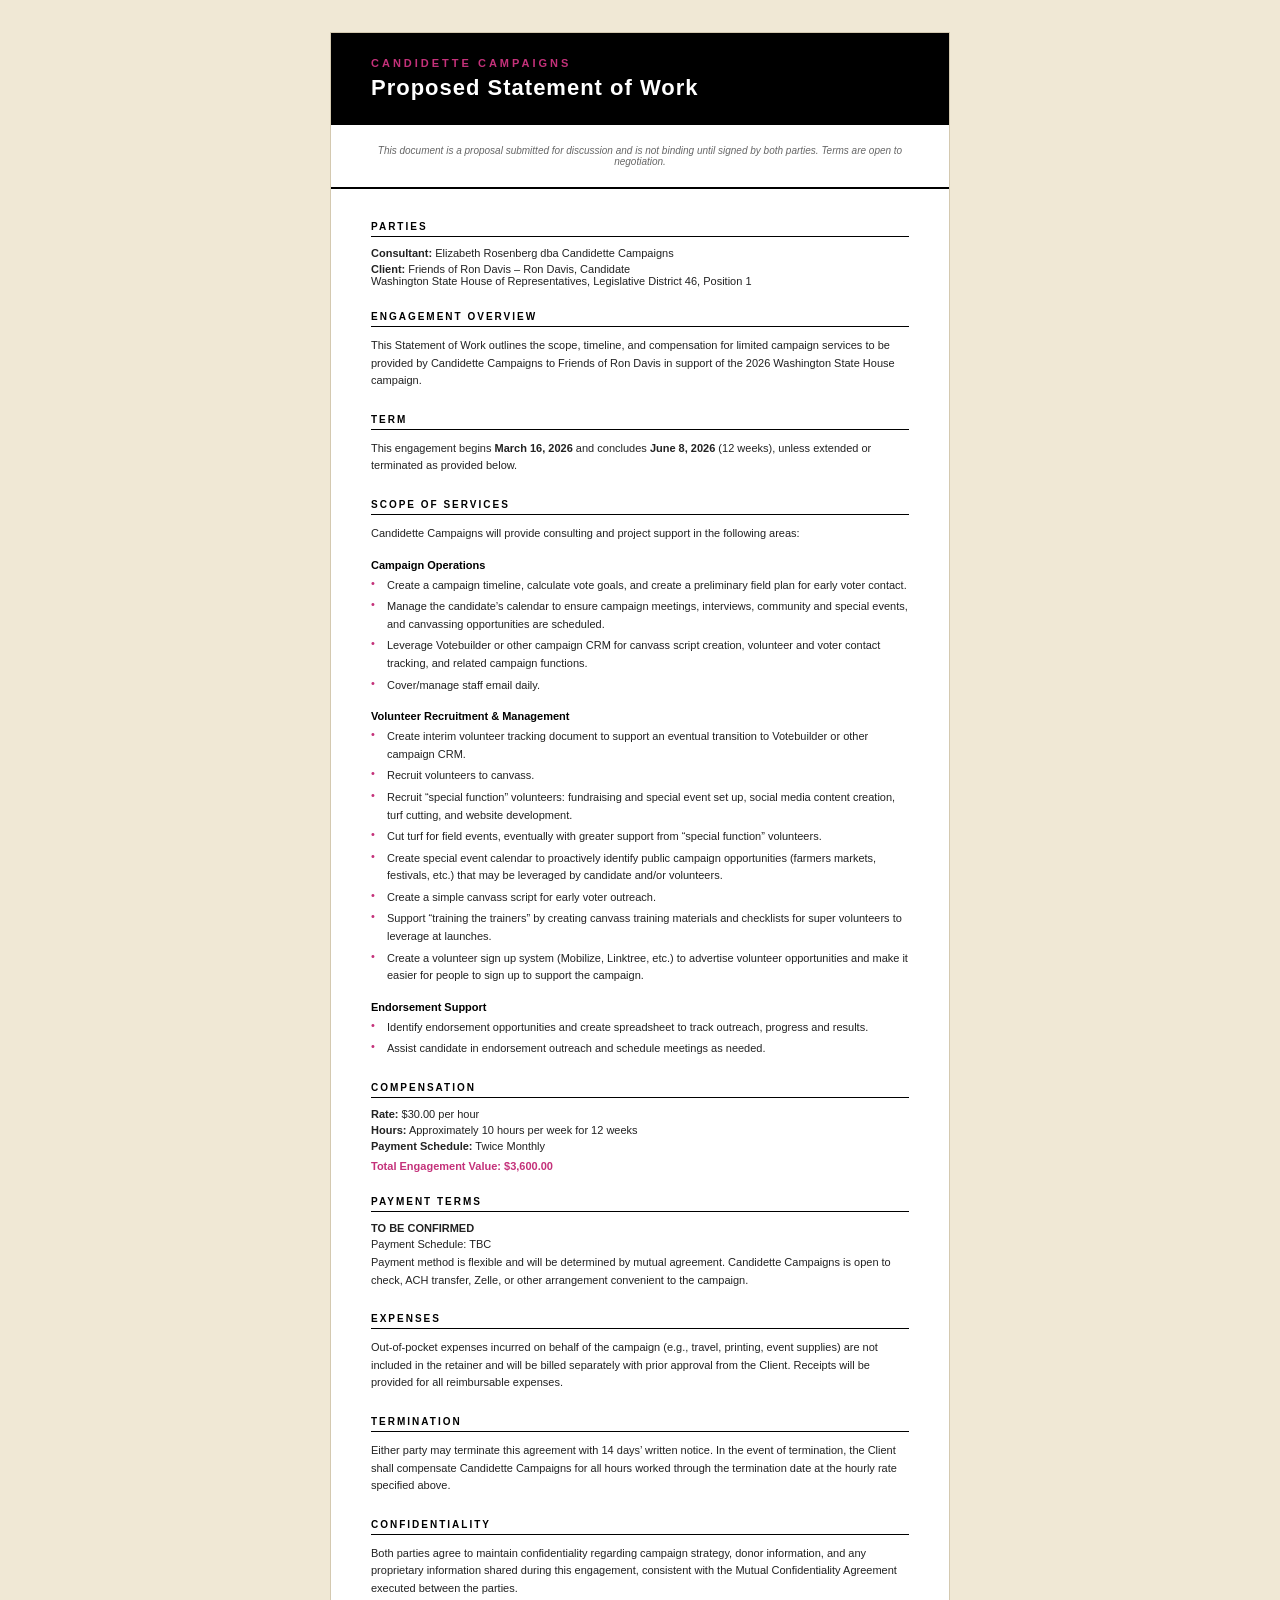
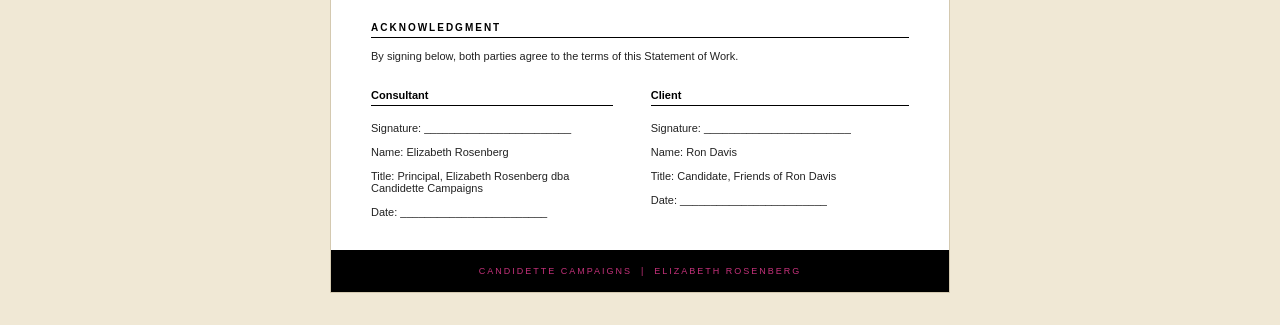
<file: projects/ron-davis/deliverables/EMAIL SOW-Ron Davis.html>
<!DOCTYPE html>
<html lang="en">
<head>
  <meta charset="UTF-8">
  <meta name="viewport" content="width=device-width, initial-scale=1.0">
  <title>Proposed Statement of Work — Candidette Campaigns</title>
</head>
<body style="margin:0;padding:0;background-color:#f0e8d5;font-family:Arial,Helvetica,sans-serif;">

  <!-- Wrapper -->
  <table width="100%" cellpadding="0" cellspacing="0" border="0" style="background-color:#f0e8d5;">
    <tr>
      <td align="center" style="padding:32px 16px;">

        <!-- Card -->
        <table width="620" cellpadding="0" cellspacing="0" border="0" style="max-width:620px;width:100%;background-color:#ffffff;border:1px solid #d4c9b0;">

          <!-- Header -->
          <tr>
            <td style="background-color:#000000;padding:24px 40px;">
              <p style="margin:0;font-family:Arial,Helvetica,sans-serif;font-size:11px;letter-spacing:3px;text-transform:uppercase;color:#C4317A;font-weight:bold;">Candidette Campaigns</p>
              <p style="margin:6px 0 0 0;font-family:Arial,Helvetica,sans-serif;font-size:22px;font-weight:bold;color:#ffffff;letter-spacing:1px;">Proposed Statement of Work</p>
            </td>
          </tr>

          <!-- Proposal note -->
          <tr>
            <td style="padding:20px 40px;border-bottom:2px solid #000000;">
              <p style="margin:0;font-family:Arial,Helvetica,sans-serif;font-size:10px;color:#666666;font-style:italic;text-align:center;">This document is a proposal submitted for discussion and is not binding until signed by both parties. Terms are open to negotiation.</p>
            </td>
          </tr>

          <!-- Body -->
          <tr>
            <td style="padding:32px 40px;">

              <!-- Parties -->
              <p style="margin:0 0 4px 0;font-family:Arial,Helvetica,sans-serif;font-size:10px;font-weight:bold;text-transform:uppercase;letter-spacing:2px;color:#000000;border-bottom:1px solid #000000;padding-bottom:4px;">Parties</p>
              <p style="margin:10px 0 4px 0;font-family:Arial,Helvetica,sans-serif;font-size:11px;color:#222222;"><strong>Consultant:</strong> Elizabeth Rosenberg dba Candidette Campaigns</p>
              <p style="margin:0 0 24px 0;font-family:Arial,Helvetica,sans-serif;font-size:11px;color:#222222;"><strong>Client:</strong> Friends of Ron Davis – Ron Davis, Candidate<br>Washington State House of Representatives, Legislative District 46, Position 1</p>

              <!-- Engagement Overview -->
              <p style="margin:0 0 4px 0;font-family:Arial,Helvetica,sans-serif;font-size:10px;font-weight:bold;text-transform:uppercase;letter-spacing:2px;color:#000000;border-bottom:1px solid #000000;padding-bottom:4px;">Engagement Overview</p>
              <p style="margin:10px 0 24px 0;font-family:Arial,Helvetica,sans-serif;font-size:11px;color:#222222;line-height:1.6;">This Statement of Work outlines the scope, timeline, and compensation for limited campaign services to be provided by Candidette Campaigns to Friends of Ron Davis in support of the 2026 Washington State House campaign.</p>

              <!-- Term -->
              <p style="margin:0 0 4px 0;font-family:Arial,Helvetica,sans-serif;font-size:10px;font-weight:bold;text-transform:uppercase;letter-spacing:2px;color:#000000;border-bottom:1px solid #000000;padding-bottom:4px;">Term</p>
              <p style="margin:10px 0 24px 0;font-family:Arial,Helvetica,sans-serif;font-size:11px;color:#222222;line-height:1.6;">This engagement begins <strong>March 16, 2026</strong> and concludes <strong>June 8, 2026</strong> (12 weeks), unless extended or terminated as provided below.</p>

              <!-- Scope of Services -->
              <p style="margin:0 0 4px 0;font-family:Arial,Helvetica,sans-serif;font-size:10px;font-weight:bold;text-transform:uppercase;letter-spacing:2px;color:#000000;border-bottom:1px solid #000000;padding-bottom:4px;">Scope of Services</p>
              <p style="margin:10px 0 8px 0;font-family:Arial,Helvetica,sans-serif;font-size:11px;color:#222222;line-height:1.6;">Candidette Campaigns will provide consulting and project support in the following areas:</p>

              <!-- Campaign Operations -->
              <p style="margin:16px 0 6px 0;font-family:Arial,Helvetica,sans-serif;font-size:11px;font-weight:bold;color:#000000;">Campaign Operations</p>
              <table width="100%" cellpadding="0" cellspacing="0" border="0">
                <tr><td width="16" valign="top" style="font-family:Arial,Helvetica,sans-serif;font-size:11px;color:#C4317A;padding-bottom:4px;">&#8226;</td><td style="font-family:Arial,Helvetica,sans-serif;font-size:11px;color:#222222;line-height:1.6;padding-bottom:4px;">Create a campaign timeline, calculate vote goals, and create a preliminary field plan for early voter contact.</td></tr>
                <tr><td width="16" valign="top" style="font-family:Arial,Helvetica,sans-serif;font-size:11px;color:#C4317A;padding-bottom:4px;">&#8226;</td><td style="font-family:Arial,Helvetica,sans-serif;font-size:11px;color:#222222;line-height:1.6;padding-bottom:4px;">Manage the candidate&#8217;s calendar to ensure campaign meetings, interviews, community and special events, and canvassing opportunities are scheduled.</td></tr>
                <tr><td width="16" valign="top" style="font-family:Arial,Helvetica,sans-serif;font-size:11px;color:#C4317A;padding-bottom:4px;">&#8226;</td><td style="font-family:Arial,Helvetica,sans-serif;font-size:11px;color:#222222;line-height:1.6;padding-bottom:4px;">Leverage Votebuilder or other campaign CRM for canvass script creation, volunteer and voter contact tracking, and related campaign functions.</td></tr>
                <tr><td width="16" valign="top" style="font-family:Arial,Helvetica,sans-serif;font-size:11px;color:#C4317A;">&#8226;</td><td style="font-family:Arial,Helvetica,sans-serif;font-size:11px;color:#222222;line-height:1.6;">Cover/manage staff email daily.</td></tr>
              </table>

              <!-- Volunteer Recruitment -->
              <p style="margin:16px 0 6px 0;font-family:Arial,Helvetica,sans-serif;font-size:11px;font-weight:bold;color:#000000;">Volunteer Recruitment &amp; Management</p>
              <table width="100%" cellpadding="0" cellspacing="0" border="0">
                <tr><td width="16" valign="top" style="font-family:Arial,Helvetica,sans-serif;font-size:11px;color:#C4317A;padding-bottom:4px;">&#8226;</td><td style="font-family:Arial,Helvetica,sans-serif;font-size:11px;color:#222222;line-height:1.6;padding-bottom:4px;">Create interim volunteer tracking document to support an eventual transition to Votebuilder or other campaign CRM.</td></tr>
                <tr><td width="16" valign="top" style="font-family:Arial,Helvetica,sans-serif;font-size:11px;color:#C4317A;padding-bottom:4px;">&#8226;</td><td style="font-family:Arial,Helvetica,sans-serif;font-size:11px;color:#222222;line-height:1.6;padding-bottom:4px;">Recruit volunteers to canvass.</td></tr>
                <tr><td width="16" valign="top" style="font-family:Arial,Helvetica,sans-serif;font-size:11px;color:#C4317A;padding-bottom:4px;">&#8226;</td><td style="font-family:Arial,Helvetica,sans-serif;font-size:11px;color:#222222;line-height:1.6;padding-bottom:4px;">Recruit &#8220;special function&#8221; volunteers: fundraising and special event set up, social media content creation, turf cutting, and website development.</td></tr>
                <tr><td width="16" valign="top" style="font-family:Arial,Helvetica,sans-serif;font-size:11px;color:#C4317A;padding-bottom:4px;">&#8226;</td><td style="font-family:Arial,Helvetica,sans-serif;font-size:11px;color:#222222;line-height:1.6;padding-bottom:4px;">Cut turf for field events, eventually with greater support from &#8220;special function&#8221; volunteers.</td></tr>
                <tr><td width="16" valign="top" style="font-family:Arial,Helvetica,sans-serif;font-size:11px;color:#C4317A;padding-bottom:4px;">&#8226;</td><td style="font-family:Arial,Helvetica,sans-serif;font-size:11px;color:#222222;line-height:1.6;padding-bottom:4px;">Create special event calendar to proactively identify public campaign opportunities (farmers markets, festivals, etc.) that may be leveraged by candidate and/or volunteers.</td></tr>
                <tr><td width="16" valign="top" style="font-family:Arial,Helvetica,sans-serif;font-size:11px;color:#C4317A;padding-bottom:4px;">&#8226;</td><td style="font-family:Arial,Helvetica,sans-serif;font-size:11px;color:#222222;line-height:1.6;padding-bottom:4px;">Create a simple canvass script for early voter outreach.</td></tr>
                <tr><td width="16" valign="top" style="font-family:Arial,Helvetica,sans-serif;font-size:11px;color:#C4317A;padding-bottom:4px;">&#8226;</td><td style="font-family:Arial,Helvetica,sans-serif;font-size:11px;color:#222222;line-height:1.6;padding-bottom:4px;">Support &#8220;training the trainers&#8221; by creating canvass training materials and checklists for super volunteers to leverage at launches.</td></tr>
                <tr><td width="16" valign="top" style="font-family:Arial,Helvetica,sans-serif;font-size:11px;color:#C4317A;">&#8226;</td><td style="font-family:Arial,Helvetica,sans-serif;font-size:11px;color:#222222;line-height:1.6;">Create a volunteer sign up system (Mobilize, Linktree, etc.) to advertise volunteer opportunities and make it easier for people to sign up to support the campaign.</td></tr>
              </table>

              <!-- Endorsement Support -->
              <p style="margin:16px 0 6px 0;font-family:Arial,Helvetica,sans-serif;font-size:11px;font-weight:bold;color:#000000;">Endorsement Support</p>
              <table width="100%" cellpadding="0" cellspacing="0" border="0" style="margin-bottom:24px;">
                <tr><td width="16" valign="top" style="font-family:Arial,Helvetica,sans-serif;font-size:11px;color:#C4317A;padding-bottom:4px;">&#8226;</td><td style="font-family:Arial,Helvetica,sans-serif;font-size:11px;color:#222222;line-height:1.6;padding-bottom:4px;">Identify endorsement opportunities and create spreadsheet to track outreach, progress and results.</td></tr>
                <tr><td width="16" valign="top" style="font-family:Arial,Helvetica,sans-serif;font-size:11px;color:#C4317A;">&#8226;</td><td style="font-family:Arial,Helvetica,sans-serif;font-size:11px;color:#222222;line-height:1.6;">Assist candidate in endorsement outreach and schedule meetings as needed.</td></tr>
              </table>

              <!-- Compensation -->
              <p style="margin:0 0 4px 0;font-family:Arial,Helvetica,sans-serif;font-size:10px;font-weight:bold;text-transform:uppercase;letter-spacing:2px;color:#000000;border-bottom:1px solid #000000;padding-bottom:4px;">Compensation</p>
              <table width="100%" cellpadding="0" cellspacing="0" border="0" style="margin:10px 0 24px 0;">
                <tr><td style="font-family:Arial,Helvetica,sans-serif;font-size:11px;color:#222222;padding-bottom:4px;"><strong>Rate:</strong> $30.00 per hour</td></tr>
                <tr><td style="font-family:Arial,Helvetica,sans-serif;font-size:11px;color:#222222;padding-bottom:4px;"><strong>Hours:</strong> Approximately 10 hours per week for 12 weeks</td></tr>
                <tr><td style="font-family:Arial,Helvetica,sans-serif;font-size:11px;color:#222222;padding-bottom:4px;"><strong>Payment Schedule:</strong> Twice Monthly</td></tr>
                <tr><td style="font-family:Arial,Helvetica,sans-serif;font-size:11px;color:#C4317A;font-weight:bold;padding-top:4px;">Total Engagement Value: $3,600.00</td></tr>
              </table>

              <!-- Payment Terms -->
              <p style="margin:0 0 4px 0;font-family:Arial,Helvetica,sans-serif;font-size:10px;font-weight:bold;text-transform:uppercase;letter-spacing:2px;color:#000000;border-bottom:1px solid #000000;padding-bottom:4px;">Payment Terms</p>
              <p style="margin:10px 0 4px 0;font-family:Arial,Helvetica,sans-serif;font-size:11px;color:#222222;font-weight:bold;">TO BE CONFIRMED</p>
              <p style="margin:0 0 4px 0;font-family:Arial,Helvetica,sans-serif;font-size:11px;color:#222222;">Payment Schedule: TBC</p>
              <p style="margin:0 0 24px 0;font-family:Arial,Helvetica,sans-serif;font-size:11px;color:#222222;line-height:1.6;">Payment method is flexible and will be determined by mutual agreement. Candidette Campaigns is open to check, ACH transfer, Zelle, or other arrangement convenient to the campaign.</p>

              <!-- Expenses -->
              <p style="margin:0 0 4px 0;font-family:Arial,Helvetica,sans-serif;font-size:10px;font-weight:bold;text-transform:uppercase;letter-spacing:2px;color:#000000;border-bottom:1px solid #000000;padding-bottom:4px;">Expenses</p>
              <p style="margin:10px 0 24px 0;font-family:Arial,Helvetica,sans-serif;font-size:11px;color:#222222;line-height:1.6;">Out-of-pocket expenses incurred on behalf of the campaign (e.g., travel, printing, event supplies) are not included in the retainer and will be billed separately with prior approval from the Client. Receipts will be provided for all reimbursable expenses.</p>

              <!-- Termination -->
              <p style="margin:0 0 4px 0;font-family:Arial,Helvetica,sans-serif;font-size:10px;font-weight:bold;text-transform:uppercase;letter-spacing:2px;color:#000000;border-bottom:1px solid #000000;padding-bottom:4px;">Termination</p>
              <p style="margin:10px 0 24px 0;font-family:Arial,Helvetica,sans-serif;font-size:11px;color:#222222;line-height:1.6;">Either party may terminate this agreement with 14 days&#8217; written notice. In the event of termination, the Client shall compensate Candidette Campaigns for all hours worked through the termination date at the hourly rate specified above.</p>

              <!-- Confidentiality -->
              <p style="margin:0 0 4px 0;font-family:Arial,Helvetica,sans-serif;font-size:10px;font-weight:bold;text-transform:uppercase;letter-spacing:2px;color:#000000;border-bottom:1px solid #000000;padding-bottom:4px;">Confidentiality</p>
              <p style="margin:10px 0 24px 0;font-family:Arial,Helvetica,sans-serif;font-size:11px;color:#222222;line-height:1.6;">Both parties agree to maintain confidentiality regarding campaign strategy, donor information, and any proprietary information shared during this engagement, consistent with the Mutual Confidentiality Agreement executed between the parties.</p>

              <!-- Acknowledgment -->
              <p style="margin:0 0 4px 0;font-family:Arial,Helvetica,sans-serif;font-size:10px;font-weight:bold;text-transform:uppercase;letter-spacing:2px;color:#000000;border-bottom:1px solid #000000;padding-bottom:4px;">Acknowledgment</p>
              <p style="margin:10px 0 24px 0;font-family:Arial,Helvetica,sans-serif;font-size:11px;color:#222222;line-height:1.6;">By signing below, both parties agree to the terms of this Statement of Work.</p>

              <!-- Signatures -->
              <table width="100%" cellpadding="0" cellspacing="0" border="0">
                <tr>
                  <td width="48%" valign="top" style="padding-right:16px;">
                    <p style="margin:0 0 16px 0;font-family:Arial,Helvetica,sans-serif;font-size:11px;font-weight:bold;color:#000000;border-bottom:1px solid #000000;padding-bottom:4px;">Consultant</p>
                    <p style="margin:0 0 12px 0;font-family:Arial,Helvetica,sans-serif;font-size:11px;color:#222222;">Signature: ________________________</p>
                    <p style="margin:0 0 12px 0;font-family:Arial,Helvetica,sans-serif;font-size:11px;color:#222222;">Name: Elizabeth Rosenberg</p>
                    <p style="margin:0 0 12px 0;font-family:Arial,Helvetica,sans-serif;font-size:11px;color:#222222;">Title: Principal, Elizabeth Rosenberg dba Candidette Campaigns</p>
                    <p style="margin:0;font-family:Arial,Helvetica,sans-serif;font-size:11px;color:#222222;">Date: ________________________</p>
                  </td>
                  <td width="4%"></td>
                  <td width="48%" valign="top">
                    <p style="margin:0 0 16px 0;font-family:Arial,Helvetica,sans-serif;font-size:11px;font-weight:bold;color:#000000;border-bottom:1px solid #000000;padding-bottom:4px;">Client</p>
                    <p style="margin:0 0 12px 0;font-family:Arial,Helvetica,sans-serif;font-size:11px;color:#222222;">Signature: ________________________</p>
                    <p style="margin:0 0 12px 0;font-family:Arial,Helvetica,sans-serif;font-size:11px;color:#222222;">Name: Ron Davis</p>
                    <p style="margin:0 0 12px 0;font-family:Arial,Helvetica,sans-serif;font-size:11px;color:#222222;">Title: Candidate, Friends of Ron Davis</p>
                    <p style="margin:0;font-family:Arial,Helvetica,sans-serif;font-size:11px;color:#222222;">Date: ________________________</p>
                  </td>
                </tr>
              </table>

            </td>
          </tr>

          <!-- Footer -->
          <tr>
            <td style="background-color:#000000;padding:16px 40px;text-align:center;">
              <p style="margin:0;font-family:Arial,Helvetica,sans-serif;font-size:9px;letter-spacing:2px;text-transform:uppercase;color:#C4317A;">Candidette Campaigns &nbsp;|&nbsp; Elizabeth Rosenberg</p>
            </td>
          </tr>

        </table>
        <!-- End Card -->

      </td>
    </tr>
  </table>

</body>
</html>
</file>
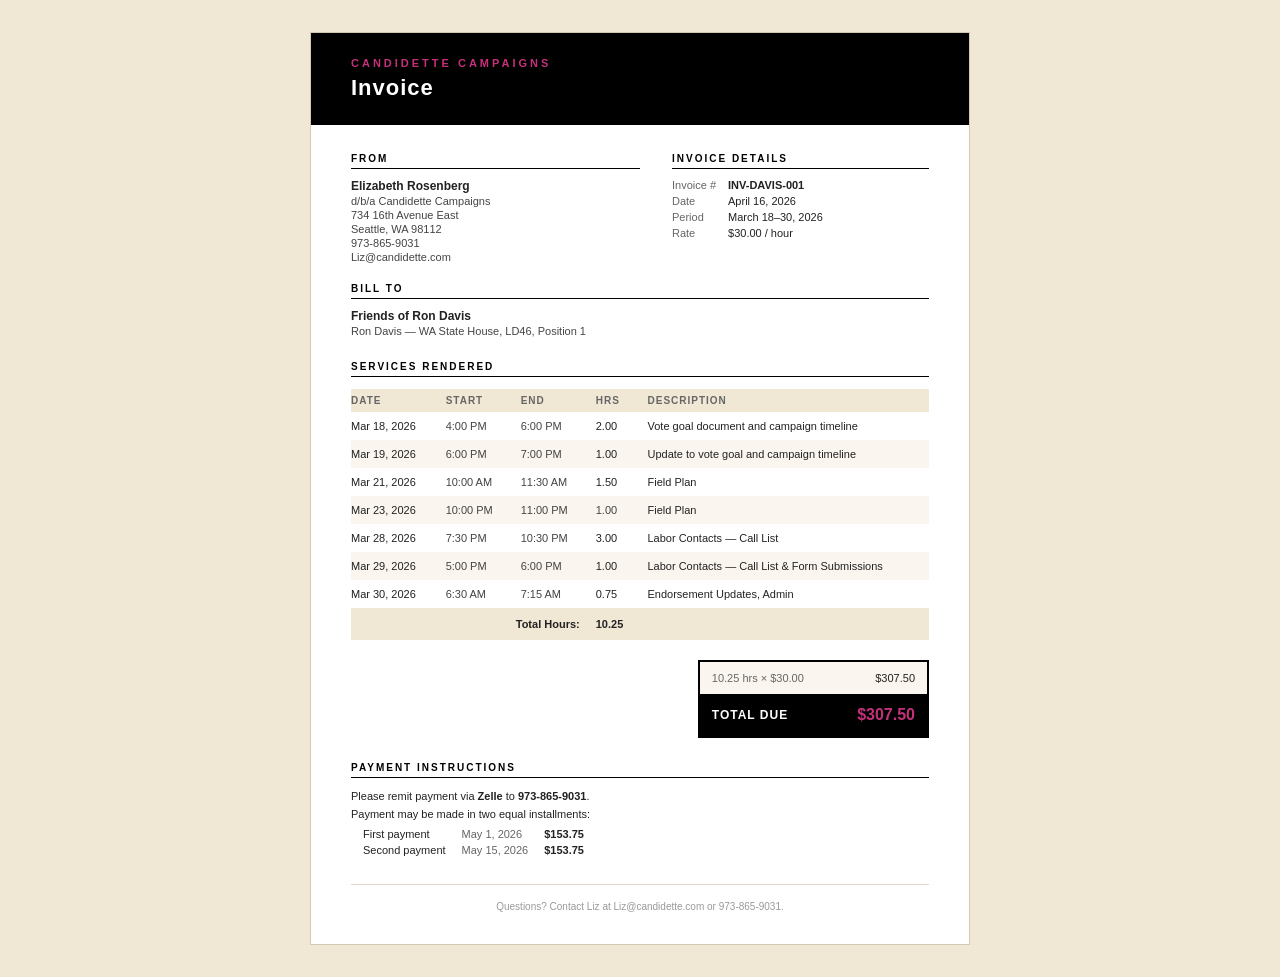
<file: projects/ron-davis/deliverables/INV-DAVIS-001.html>
<!DOCTYPE html>
<html lang="en">
<head>
  <meta charset="UTF-8">
  <meta name="viewport" content="width=device-width, initial-scale=1.0">
  <title>Invoice INV-DAVIS-001 — Candidette Campaigns</title>
</head>
<body style="margin:0;padding:0;background-color:#f0e8d5;font-family:Arial,Helvetica,sans-serif;">

  <table width="100%" cellpadding="0" cellspacing="0" border="0" style="background-color:#f0e8d5;">
    <tr>
      <td align="center" style="padding:32px 16px;">

        <table width="660" cellpadding="0" cellspacing="0" border="0" style="max-width:660px;width:100%;background-color:#ffffff;border:1px solid #d4c9b0;">

          <!-- Header -->
          <tr>
            <td style="background-color:#000000;padding:24px 40px;">
              <p style="margin:0;font-family:Arial,Helvetica,sans-serif;font-size:11px;letter-spacing:3px;text-transform:uppercase;color:#C4317A;font-weight:bold;">Candidette Campaigns</p>
              <p style="margin:6px 0 0 0;font-family:Arial,Helvetica,sans-serif;font-size:22px;font-weight:bold;color:#ffffff;letter-spacing:1px;">Invoice</p>
            </td>
          </tr>

          <!-- From / Invoice Meta -->
          <tr>
            <td style="padding:28px 40px 0 40px;">
              <table width="100%" cellpadding="0" cellspacing="0" border="0">
                <tr>
                  <td style="vertical-align:top;width:50%;">
                    <p style="margin:0 0 4px 0;font-family:Arial,Helvetica,sans-serif;font-size:10px;font-weight:bold;text-transform:uppercase;letter-spacing:2px;color:#000000;border-bottom:1px solid #000000;padding-bottom:4px;">From</p>
                    <p style="margin:10px 0 2px 0;font-family:Arial,Helvetica,sans-serif;font-size:12px;color:#222222;"><strong>Elizabeth Rosenberg</strong></p>
                    <p style="margin:0 0 2px 0;font-family:Arial,Helvetica,sans-serif;font-size:11px;color:#444444;">d/b/a Candidette Campaigns</p>
                    <p style="margin:0 0 2px 0;font-family:Arial,Helvetica,sans-serif;font-size:11px;color:#444444;">734 16th Avenue East</p>
                    <p style="margin:0 0 2px 0;font-family:Arial,Helvetica,sans-serif;font-size:11px;color:#444444;">Seattle, WA 98112</p>
                    <p style="margin:0 0 2px 0;font-family:Arial,Helvetica,sans-serif;font-size:11px;color:#444444;">973-865-9031</p>
                    <p style="margin:0;font-family:Arial,Helvetica,sans-serif;font-size:11px;color:#444444;">Liz@candidette.com</p>
                  </td>
                  <td style="vertical-align:top;width:50%;padding-left:32px;">
                    <p style="margin:0 0 4px 0;font-family:Arial,Helvetica,sans-serif;font-size:10px;font-weight:bold;text-transform:uppercase;letter-spacing:2px;color:#000000;border-bottom:1px solid #000000;padding-bottom:4px;">Invoice Details</p>
                    <table cellpadding="0" cellspacing="0" border="0" style="margin-top:10px;">
                      <tr>
                        <td style="font-family:Arial,Helvetica,sans-serif;font-size:11px;color:#666666;padding-bottom:4px;padding-right:12px;">Invoice&nbsp;#</td>
                        <td style="font-family:Arial,Helvetica,sans-serif;font-size:11px;color:#222222;font-weight:bold;padding-bottom:4px;">INV-DAVIS-001</td>
                      </tr>
                      <tr>
                        <td style="font-family:Arial,Helvetica,sans-serif;font-size:11px;color:#666666;padding-bottom:4px;padding-right:12px;">Date</td>
                        <td style="font-family:Arial,Helvetica,sans-serif;font-size:11px;color:#222222;padding-bottom:4px;">April 16, 2026</td>
                      </tr>
                      <tr>
                        <td style="font-family:Arial,Helvetica,sans-serif;font-size:11px;color:#666666;padding-bottom:4px;padding-right:12px;">Period</td>
                        <td style="font-family:Arial,Helvetica,sans-serif;font-size:11px;color:#222222;padding-bottom:4px;">March 18&ndash;30, 2026</td>
                      </tr>
                      <tr>
                        <td style="font-family:Arial,Helvetica,sans-serif;font-size:11px;color:#666666;padding-right:12px;">Rate</td>
                        <td style="font-family:Arial,Helvetica,sans-serif;font-size:11px;color:#222222;">$30.00 / hour</td>
                      </tr>
                    </table>
                  </td>
                </tr>
              </table>
            </td>
          </tr>

          <!-- Bill To -->
          <tr>
            <td style="padding:20px 40px 0 40px;">
              <p style="margin:0 0 4px 0;font-family:Arial,Helvetica,sans-serif;font-size:10px;font-weight:bold;text-transform:uppercase;letter-spacing:2px;color:#000000;border-bottom:1px solid #000000;padding-bottom:4px;">Bill To</p>
              <p style="margin:10px 0 2px 0;font-family:Arial,Helvetica,sans-serif;font-size:12px;color:#222222;"><strong>Friends of Ron Davis</strong></p>
              <p style="margin:0;font-family:Arial,Helvetica,sans-serif;font-size:11px;color:#444444;">Ron Davis — WA State House, LD46, Position 1</p>
            </td>
          </tr>

          <!-- Line Items -->
          <tr>
            <td style="padding:24px 40px 0 40px;">
              <p style="margin:0 0 4px 0;font-family:Arial,Helvetica,sans-serif;font-size:10px;font-weight:bold;text-transform:uppercase;letter-spacing:2px;color:#000000;border-bottom:1px solid #000000;padding-bottom:4px;">Services Rendered</p>
              <table width="100%" cellpadding="0" cellspacing="0" border="0" style="margin-top:12px;">

                <!-- Column headers -->
                <tr style="background-color:#f0e8d5;">
                  <td style="font-family:Arial,Helvetica,sans-serif;font-size:10px;font-weight:bold;text-transform:uppercase;letter-spacing:1px;color:#666666;padding:6px 8px 6px 0;">Date</td>
                  <td style="font-family:Arial,Helvetica,sans-serif;font-size:10px;font-weight:bold;text-transform:uppercase;letter-spacing:1px;color:#666666;padding:6px 8px;">Start</td>
                  <td style="font-family:Arial,Helvetica,sans-serif;font-size:10px;font-weight:bold;text-transform:uppercase;letter-spacing:1px;color:#666666;padding:6px 8px;">End</td>
                  <td style="font-family:Arial,Helvetica,sans-serif;font-size:10px;font-weight:bold;text-transform:uppercase;letter-spacing:1px;color:#666666;padding:6px 8px;">Hrs</td>
                  <td style="font-family:Arial,Helvetica,sans-serif;font-size:10px;font-weight:bold;text-transform:uppercase;letter-spacing:1px;color:#666666;padding:6px 0 6px 8px;">Description</td>
                </tr>

                <!-- Row 1 -->
                <tr style="border-top:1px solid #e0d8c8;">
                  <td style="font-family:Arial,Helvetica,sans-serif;font-size:11px;color:#222222;padding:8px 8px 8px 0;white-space:nowrap;">Mar 18, 2026</td>
                  <td style="font-family:Arial,Helvetica,sans-serif;font-size:11px;color:#444444;padding:8px;">4:00 PM</td>
                  <td style="font-family:Arial,Helvetica,sans-serif;font-size:11px;color:#444444;padding:8px;">6:00 PM</td>
                  <td style="font-family:Arial,Helvetica,sans-serif;font-size:11px;color:#222222;padding:8px;">2.00</td>
                  <td style="font-family:Arial,Helvetica,sans-serif;font-size:11px;color:#222222;padding:8px 0 8px 8px;">Vote goal document and campaign timeline</td>
                </tr>

                <!-- Row 2 -->
                <tr style="border-top:1px solid #e0d8c8;background-color:#faf6ef;">
                  <td style="font-family:Arial,Helvetica,sans-serif;font-size:11px;color:#222222;padding:8px 8px 8px 0;white-space:nowrap;">Mar 19, 2026</td>
                  <td style="font-family:Arial,Helvetica,sans-serif;font-size:11px;color:#444444;padding:8px;">6:00 PM</td>
                  <td style="font-family:Arial,Helvetica,sans-serif;font-size:11px;color:#444444;padding:8px;">7:00 PM</td>
                  <td style="font-family:Arial,Helvetica,sans-serif;font-size:11px;color:#222222;padding:8px;">1.00</td>
                  <td style="font-family:Arial,Helvetica,sans-serif;font-size:11px;color:#222222;padding:8px 0 8px 8px;">Update to vote goal and campaign timeline</td>
                </tr>

                <!-- Row 3 -->
                <tr style="border-top:1px solid #e0d8c8;">
                  <td style="font-family:Arial,Helvetica,sans-serif;font-size:11px;color:#222222;padding:8px 8px 8px 0;white-space:nowrap;">Mar 21, 2026</td>
                  <td style="font-family:Arial,Helvetica,sans-serif;font-size:11px;color:#444444;padding:8px;">10:00 AM</td>
                  <td style="font-family:Arial,Helvetica,sans-serif;font-size:11px;color:#444444;padding:8px;">11:30 AM</td>
                  <td style="font-family:Arial,Helvetica,sans-serif;font-size:11px;color:#222222;padding:8px;">1.50</td>
                  <td style="font-family:Arial,Helvetica,sans-serif;font-size:11px;color:#222222;padding:8px 0 8px 8px;">Field Plan</td>
                </tr>

                <!-- Row 4 -->
                <tr style="border-top:1px solid #e0d8c8;background-color:#faf6ef;">
                  <td style="font-family:Arial,Helvetica,sans-serif;font-size:11px;color:#222222;padding:8px 8px 8px 0;white-space:nowrap;">Mar 23, 2026</td>
                  <td style="font-family:Arial,Helvetica,sans-serif;font-size:11px;color:#444444;padding:8px;">10:00 PM</td>
                  <td style="font-family:Arial,Helvetica,sans-serif;font-size:11px;color:#444444;padding:8px;">11:00 PM</td>
                  <td style="font-family:Arial,Helvetica,sans-serif;font-size:11px;color:#444444;padding:8px;">1.00</td>
                  <td style="font-family:Arial,Helvetica,sans-serif;font-size:11px;color:#222222;padding:8px 0 8px 8px;">Field Plan</td>
                </tr>

                <!-- Row 5 -->
                <tr style="border-top:1px solid #e0d8c8;">
                  <td style="font-family:Arial,Helvetica,sans-serif;font-size:11px;color:#222222;padding:8px 8px 8px 0;white-space:nowrap;">Mar 28, 2026</td>
                  <td style="font-family:Arial,Helvetica,sans-serif;font-size:11px;color:#444444;padding:8px;">7:30 PM</td>
                  <td style="font-family:Arial,Helvetica,sans-serif;font-size:11px;color:#444444;padding:8px;">10:30 PM</td>
                  <td style="font-family:Arial,Helvetica,sans-serif;font-size:11px;color:#222222;padding:8px;">3.00</td>
                  <td style="font-family:Arial,Helvetica,sans-serif;font-size:11px;color:#222222;padding:8px 0 8px 8px;">Labor Contacts — Call List</td>
                </tr>

                <!-- Row 6 -->
                <tr style="border-top:1px solid #e0d8c8;background-color:#faf6ef;">
                  <td style="font-family:Arial,Helvetica,sans-serif;font-size:11px;color:#222222;padding:8px 8px 8px 0;white-space:nowrap;">Mar 29, 2026</td>
                  <td style="font-family:Arial,Helvetica,sans-serif;font-size:11px;color:#444444;padding:8px;">5:00 PM</td>
                  <td style="font-family:Arial,Helvetica,sans-serif;font-size:11px;color:#444444;padding:8px;">6:00 PM</td>
                  <td style="font-family:Arial,Helvetica,sans-serif;font-size:11px;color:#222222;padding:8px;">1.00</td>
                  <td style="font-family:Arial,Helvetica,sans-serif;font-size:11px;color:#222222;padding:8px 0 8px 8px;">Labor Contacts — Call List &amp; Form Submissions</td>
                </tr>

                <!-- Row 7 -->
                <tr style="border-top:1px solid #e0d8c8;">
                  <td style="font-family:Arial,Helvetica,sans-serif;font-size:11px;color:#222222;padding:8px 8px 8px 0;white-space:nowrap;">Mar 30, 2026</td>
                  <td style="font-family:Arial,Helvetica,sans-serif;font-size:11px;color:#444444;padding:8px;">6:30 AM</td>
                  <td style="font-family:Arial,Helvetica,sans-serif;font-size:11px;color:#444444;padding:8px;">7:15 AM</td>
                  <td style="font-family:Arial,Helvetica,sans-serif;font-size:11px;color:#222222;padding:8px;">0.75</td>
                  <td style="font-family:Arial,Helvetica,sans-serif;font-size:11px;color:#222222;padding:8px 0 8px 8px;">Endorsement Updates, Admin</td>
                </tr>

                <!-- Totals -->
                <tr style="border-top:2px solid #000000;background-color:#f0e8d5;">
                  <td colspan="3" style="font-family:Arial,Helvetica,sans-serif;font-size:11px;font-weight:bold;color:#222222;padding:10px 8px 10px 0;text-align:right;">Total Hours:</td>
                  <td style="font-family:Arial,Helvetica,sans-serif;font-size:11px;font-weight:bold;color:#222222;padding:10px 8px;">10.25</td>
                  <td style="padding:10px 0 10px 8px;"></td>
                </tr>

              </table>
            </td>
          </tr>

          <!-- Total Due -->
          <tr>
            <td style="padding:20px 40px 0 40px;">
              <table width="100%" cellpadding="0" cellspacing="0" border="0">
                <tr>
                  <td style="width:60%;"></td>
                  <td style="width:40%;">
                    <table width="100%" cellpadding="0" cellspacing="0" border="0" style="border:2px solid #000000;">
                      <tr>
                        <td style="font-family:Arial,Helvetica,sans-serif;font-size:11px;color:#666666;padding:10px 12px;background-color:#faf6ef;">10.25 hrs &times; $30.00</td>
                        <td style="font-family:Arial,Helvetica,sans-serif;font-size:11px;color:#222222;padding:10px 12px;background-color:#faf6ef;text-align:right;">$307.50</td>
                      </tr>
                      <tr style="border-top:2px solid #000000;background-color:#000000;">
                        <td style="font-family:Arial,Helvetica,sans-serif;font-size:12px;font-weight:bold;color:#ffffff;padding:12px;letter-spacing:1px;">TOTAL DUE</td>
                        <td style="font-family:Arial,Helvetica,sans-serif;font-size:16px;font-weight:bold;color:#C4317A;padding:12px;text-align:right;">$307.50</td>
                      </tr>
                    </table>
                  </td>
                </tr>
              </table>
            </td>
          </tr>

          <!-- Payment Instructions -->
          <tr>
            <td style="padding:24px 40px 0 40px;">
              <p style="margin:0 0 4px 0;font-family:Arial,Helvetica,sans-serif;font-size:10px;font-weight:bold;text-transform:uppercase;letter-spacing:2px;color:#000000;border-bottom:1px solid #000000;padding-bottom:4px;">Payment Instructions</p>
              <p style="margin:12px 0 6px 0;font-family:Arial,Helvetica,sans-serif;font-size:11px;color:#222222;">Please remit payment via <strong>Zelle</strong> to <strong>973-865-9031</strong>.</p>
              <p style="margin:0 0 8px 0;font-family:Arial,Helvetica,sans-serif;font-size:11px;color:#222222;">Payment may be made in two equal installments:</p>
              <table cellpadding="0" cellspacing="0" border="0" style="margin-left:12px;">
                <tr>
                  <td style="font-family:Arial,Helvetica,sans-serif;font-size:11px;color:#222222;padding-bottom:4px;padding-right:16px;">First payment</td>
                  <td style="font-family:Arial,Helvetica,sans-serif;font-size:11px;color:#666666;padding-bottom:4px;padding-right:16px;">May 1, 2026</td>
                  <td style="font-family:Arial,Helvetica,sans-serif;font-size:11px;color:#222222;font-weight:bold;padding-bottom:4px;">$153.75</td>
                </tr>
                <tr>
                  <td style="font-family:Arial,Helvetica,sans-serif;font-size:11px;color:#222222;padding-right:16px;">Second payment</td>
                  <td style="font-family:Arial,Helvetica,sans-serif;font-size:11px;color:#666666;padding-right:16px;">May 15, 2026</td>
                  <td style="font-family:Arial,Helvetica,sans-serif;font-size:11px;color:#222222;font-weight:bold;">$153.75</td>
                </tr>
              </table>
            </td>
          </tr>

          <!-- Footer -->
          <tr>
            <td style="padding:28px 40px 32px 40px;">
              <p style="margin:0;font-family:Arial,Helvetica,sans-serif;font-size:10px;color:#999999;text-align:center;border-top:1px solid #e0d8c8;padding-top:16px;">Questions? Contact Liz at Liz@candidette.com or 973-865-9031.</p>
            </td>
          </tr>

        </table>
      </td>
    </tr>
  </table>

</body>
</html>
</file>
